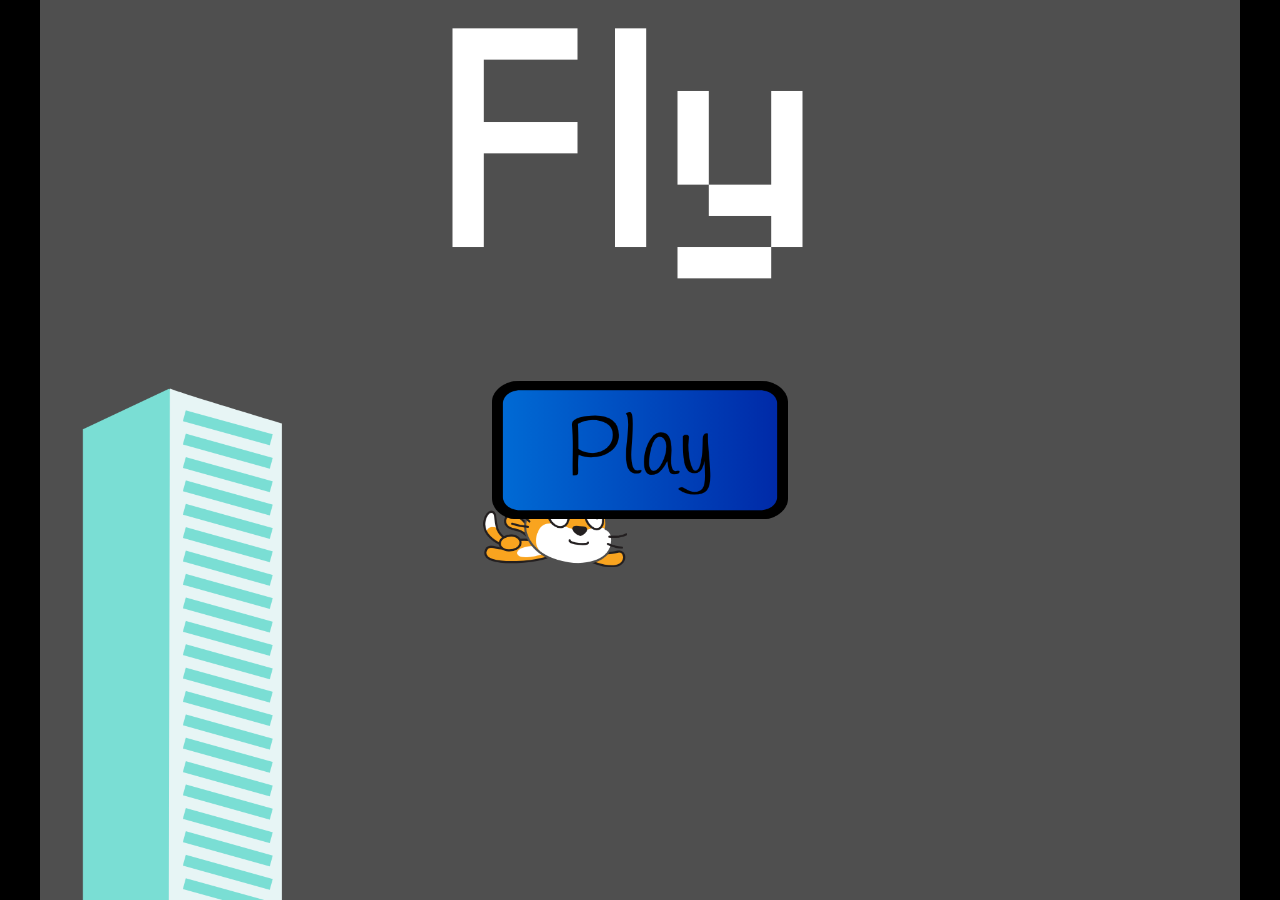
<file: games/scratch/Fly/index.html>
<!DOCTYPE html>
<!-- Created with https://packager.turbowarp.org/ -->
<html>
<head>
  <meta charset="utf-8">
  <meta name="viewport" content="width=device-width, initial-scale=1.0, maximum-scale=1.0, user-scalable=no">
  <!-- We only include this to explicitly loosen the CSP of various packager environments. It does not provide any security. -->
  <meta http-equiv="Content-Security-Policy" content="default-src * 'self' 'unsafe-inline' 'unsafe-eval' data: blob:">
  <title>Fly</title>
  <style>
    body {
      color: #ffffff;
      font-family: sans-serif;
      overflow: hidden;
      margin: 0;
      padding: 0;
    }
    :root, body.is-fullscreen {
      background-color: #000000;
    }
    [hidden] {
      display: none !important;
    }
    h1 {
      font-weight: normal;
    }
    a {
      color: inherit;
      text-decoration: underline;
      cursor: pointer;
    }

    #app, #loading, #error, #launch {
      position: absolute;
      top: 0;
      left: 0;
      width: 100%;
      height: 100%;
    }
    .screen {
      display: flex;
      flex-direction: column;
      align-items: center;
      justify-content: center;
      text-align: center;
      cursor: default;
      user-select: none;
      -webkit-user-select: none;
      background-color: #000000;
    }
    #launch {
      background-color: rgba(0, 0, 0, 0.7);
      cursor: pointer;
    }
    .green-flag {
      width: 80px;
      height: 80px;
      padding: 16px;
      border-radius: 100%;
      background: rgba(255, 255, 255, 0.75);
      border: 3px solid hsla(0, 100%, 100%, 1);
      display: flex;
      justify-content: center;
      align-items: center;
      box-sizing: border-box;
    }
    #loading {
      
    }
    .progress-bar-outer {
      border: 1px solid currentColor;
      height: 10px;
      width: 200px;
      max-width: 200px;
    }
    .progress-bar-inner {
      height: 100%;
      width: 0;
      background-color: currentColor;
    }
    .loading-text, noscript {
      font-weight: normal;
      font-size: 36px;
      margin: 0 0 16px;
    }
    .loading-image {
      margin: 0 0 16px;
    }
    #error-message, #error-stack {
      font-family: monospace;
      max-width: 600px;
      white-space: pre-wrap;
      user-select: text;
      -webkit-user-select: text;
    }
    #error-stack {
      text-align: left;
      max-height: 200px;
      overflow: auto;
    }
    .control-button {
      width: 2rem;
      height: 2rem;
      padding: 0.375rem;
      border-radius: 0.25rem;
      margin-top: 0.5rem;
      margin-bottom: 0.5rem;
      user-select: none;
      -webkit-user-select: none;
      cursor: pointer;
      border: 0;
      border-radius: 4px;
    }
    .control-button:hover {
      background: #ff4c4c26;
    }
    .control-button.active {
      background: #ff4c4c59;
    }
    .fullscreen-button {
      background: white !important;
    }
    .standalone-fullscreen-button {
      position: absolute;
      top: 0;
      right: 0;
      background-color: rgba(0, 0, 0, 0.5);
      border-radius: 0 0 0 4px;
      padding: 4px;
      cursor: pointer;
    }
    .sc-canvas {
      cursor: auto;
    }
    .sc-monitor-root[opcode^="data_"] .sc-monitor-value-color {
      background-color: #ff8c1a;
    }
    .sc-monitor-row-value-outer {
      background-color: #fc662c;
    }
    .sc-monitor-row-value-editing .sc-monitor-row-value-outer {
      background-color: #e25b27;
    }
    
  </style>
  <meta name="theme-color" content="#000000">
  
</head>
<body>
  <div id="app"></div>

  <div id="launch" class="screen" hidden title="Click to start">
    <div class="green-flag">
      <svg viewBox="0 0 16.63 17.5" width="42" height="44">
        <defs><style>.cls-1,.cls-2{fill:#4cbf56;stroke:#45993d;stroke-linecap:round;stroke-linejoin:round;}.cls-2{stroke-width:1.5px;}</style></defs>
        <path class="cls-1" d="M.75,2A6.44,6.44,0,0,1,8.44,2h0a6.44,6.44,0,0,0,7.69,0V12.4a6.44,6.44,0,0,1-7.69,0h0a6.44,6.44,0,0,0-7.69,0"/>
        <line class="cls-2" x1="0.75" y1="16.75" x2="0.75" y2="0.75"/>
      </svg>
    </div>
  </div>

  <div id="loading" class="screen">
    <noscript>Enable JavaScript</noscript>
    
    
    <div class="progress-bar-outer"><div class="progress-bar-inner" id="loading-inner"></div></div>
  </div>

  <div id="error" class="screen" hidden>
    <h1>Error</h1>
    <details>
      <summary id="error-message"></summary>
      <p id="error-stack"></p>
    </details>
  </div>

  <script src="script.js"></script>
  <script>
    const appElement = document.getElementById('app');
    const launchScreen = document.getElementById('launch');
    const loadingScreen = document.getElementById('loading');
    const loadingInner = document.getElementById('loading-inner');
    const errorScreen = document.getElementById('error');
    const errorScreenMessage = document.getElementById('error-message');
    const errorScreenStack = document.getElementById('error-stack');

    const handleError = (error) => {
      console.error(error);
      if (!errorScreen.hidden) return;
      errorScreen.hidden = false;
      errorScreenMessage.textContent = '' + error;
      let debug = error && error.stack || 'no stack';
      debug += '\nUser agent: ' + navigator.userAgent;
      errorScreenStack.textContent = debug;
    };
    const setProgress = (progress) => {
      if (loadingInner) loadingInner.style.width = progress * 100 + '%';
    };
    const interpolate = (a, b, t) => a + t * (b - a);

    try {
      setProgress(0.1);

      const scaffolding = new Scaffolding.Scaffolding();
      scaffolding.width = 480;
      scaffolding.height = 360;
      scaffolding.resizeMode = "preserve-ratio";
      scaffolding.editableLists = false;
      scaffolding.usePackagedRuntime = true;
      scaffolding.setup();
      scaffolding.appendTo(appElement);

      const vm = scaffolding.vm;
      window.scaffolding = scaffolding;
      window.vm = scaffolding.vm;
      window.Scratch = {
        vm,
        renderer: vm.renderer,
        audioEngine: vm.runtime.audioEngine,
        bitmapAdapter: vm.runtime.v2BitmapAdapter,
        videoProvider: vm.runtime.ioDevices.video.provider
      };

      scaffolding.setUsername("player####".replace(/#/g, () => Math.floor(Math.random() * 10)));
      scaffolding.setAccentColor("#ff4c4c");

      scaffolding.addCloudProvider(new Scaffolding.Cloud.WebSocketProvider(["wss://clouddata.turbowarp.org","wss://clouddata.turbowarp.xyz"], "740468670"));

      vm.setTurboMode(false);
      if (vm.setInterpolation) vm.setInterpolation(false);
      if (vm.setFramerate) vm.setFramerate(30);
      if (vm.renderer.setUseHighQualityRender) vm.renderer.setUseHighQualityRender(false);
      if (vm.setRuntimeOptions) vm.setRuntimeOptions({
        fencing: true,
        miscLimits: true,
        maxClones: 300,
      });
      if (vm.setCompilerOptions) vm.setCompilerOptions({
        enabled: true,
        warpTimer: false
      });

      if (typeof ScaffoldingAddons !== 'undefined') {
        ScaffoldingAddons.run(scaffolding, {"gamepad":false,"pointerlock":false,"specialCloudBehaviors":false,"unsafeCloudBehaviors":false,"pause":false});
      }

      for (const extension of []) {
        vm.extensionManager.loadExtensionURL(extension);
      }

    } catch (e) {
      handleError(e);
    }
  </script>
  
  
    <script>
      const getProjectData = (function() {
        const storage = scaffolding.storage;
        storage.onprogress = (total, loaded) => {
          setProgress(interpolate(0.2, 0.98, loaded / total));
        };
        
        storage.addWebStore(
          [storage.AssetType.ImageVector, storage.AssetType.ImageBitmap, storage.AssetType.Sound],
          (asset) => new URL('./assets/' + asset.assetId + '.' + asset.dataFormat, location).href
        );
        return () => new Promise((resolve, reject) => {
        const xhr = new XMLHttpRequest();
        xhr.onload = () => {
          resolve(xhr.response);
        };
        xhr.onerror = () => {
          if (location.protocol === 'file:') {
            reject(new Error('Zip environment must be used from a website, not from a file URL.'));
          } else {
            reject(new Error('Request to load project data failed.'));
          }
        };
        xhr.onprogress = (e) => {
          if (e.lengthComputable) {
            setProgress(interpolate(0.1, 0.2, e.loaded / e.total));
          }
        };
        xhr.responseType = 'arraybuffer';
        xhr.open('GET', "./assets/project.json");
        xhr.send();
      });
      })();
    </script>
  <script>
    const run = async () => {
      const projectData = await getProjectData();
      await scaffolding.loadProject(projectData);
      setProgress(1);
      loadingScreen.hidden = true;
      if (true) {
        scaffolding.start();
      } else {
        launchScreen.hidden = false;
        launchScreen.addEventListener('click', () => {
          launchScreen.hidden = true;
          scaffolding.start();
        });
        launchScreen.focus();
      }
    };
    run().catch(handleError);
  </script>
</body>
</html>
</file>
